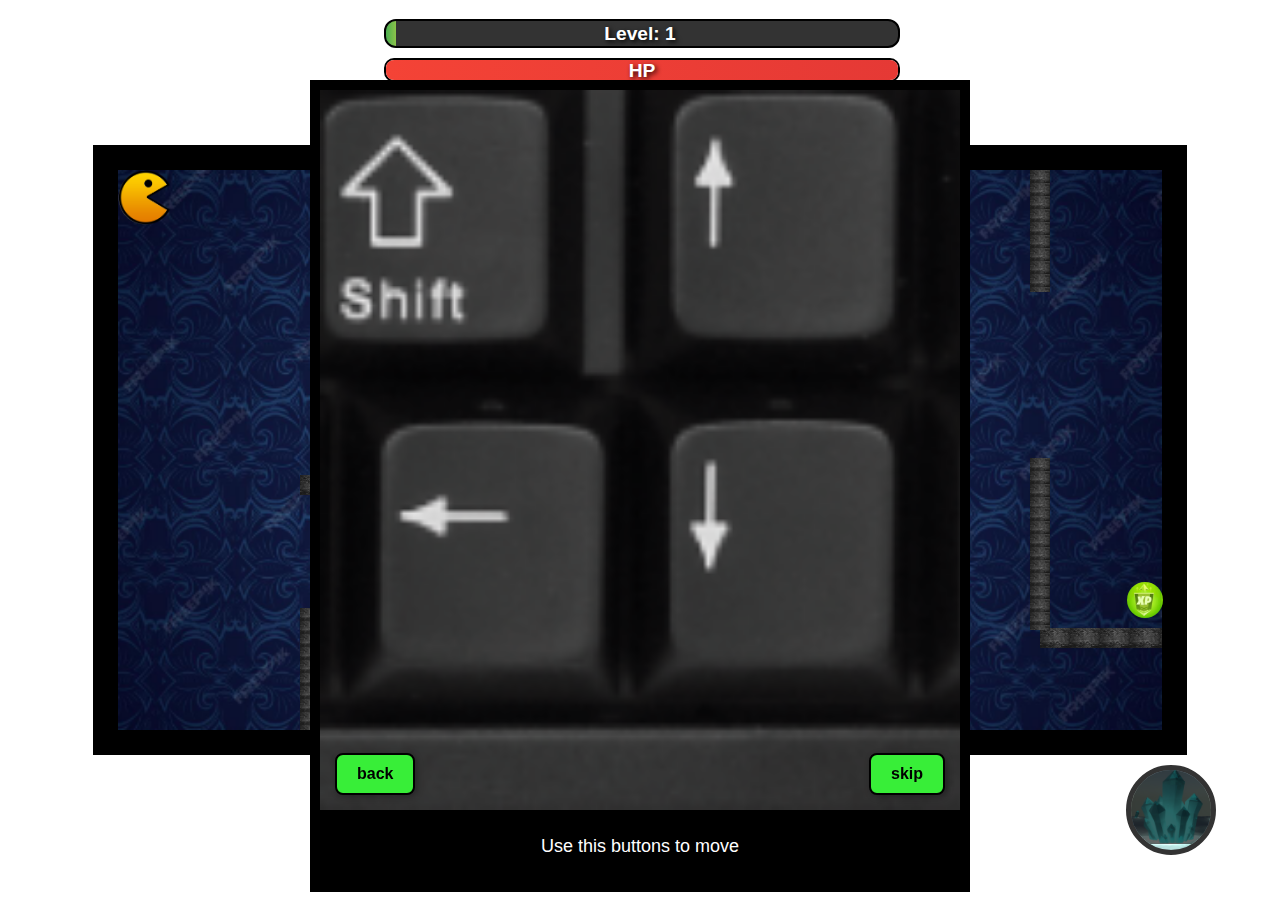
<file: index.html>
<!DOCTYPE html>
<html lang="en">
<head>
    <meta charset="UTF-8">
    <meta name="viewport" content="width=device-width, initial-scale=1.0">
    <title>Document</title>
    <link rel="stylesheet" href="game_design.css">
</head>
<body>

    <div id="hud">
        <div id="level-display">
            <h2 id = "Level">Level: 1</h2>
        </div>
        <div id="xp-bar"> 
        <div id="xp-fill"> </div>
        </div>

        <div id="hp-container"> 
        <div id="hp-fill"> <h2 id = "HP">HP</h2> </div>
  </div>

   </div>

    <div id = "game1">
       <div id = "game2"></div> 
       <div ><img id = "pac"  src="images/pacman.png"></div>
       <div ><img id = "pac2"  src="images/pacman.png"></div>
       <div id = "tim"></div>
       <canvas id="dogus"></canvas>
       <div id = "dog"></div>
       <div id="dog_bar">
         <div id="dog-health-fill"></div>
        </div>

       <div ><img id = "bomb" src="images/bomb.png"></div>
       <canvas id ="explosion"></canvas>
       <canvas id ="main_character"></canvas>
       <canvas id ="bullet"></canvas>
     </div>
     <div id="special-button">
        <div class="overlay"></div>
    </div>

    <div id="fullscreen-overlay"></div>

        


     <script src=Game_interaktion.js></script>
</body>
</html>
</file>
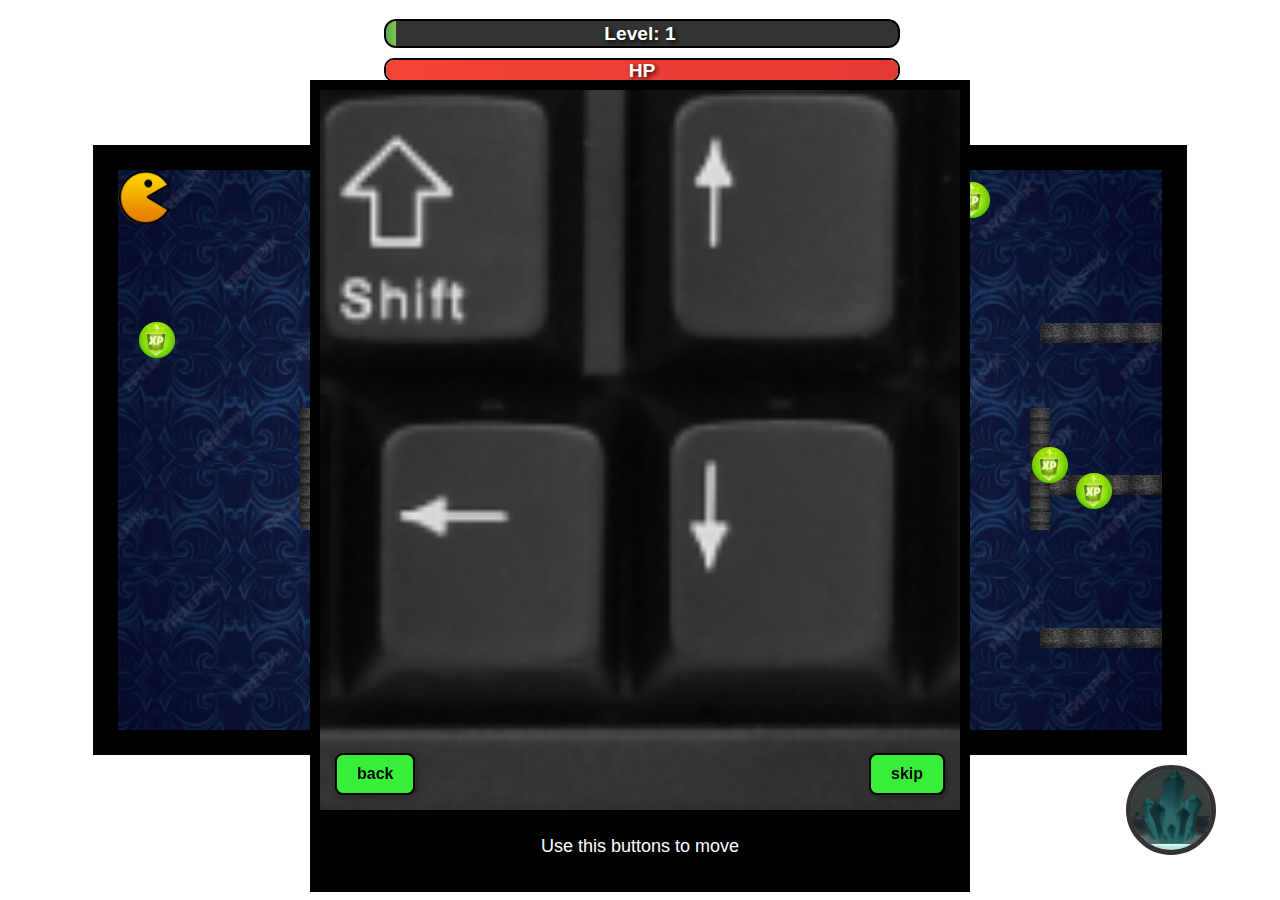
<file: Game_struktur.html>
<!DOCTYPE html>
<html lang="en">
<head>
    <meta charset="UTF-8">
    <meta name="viewport" content="width=device-width, initial-scale=1.0">
    <title>Document</title>
    <link rel="stylesheet" href="game_design.css">
</head>
<body>

    <div id="hud">
        <div id="level-display">
            <h2 id = "Level">Level: 1</h2>
        </div>
        <div id="xp-bar"> 
        <div id="xp-fill"> </div>
        </div>

        <div id="hp-container"> 
        <div id="hp-fill"> <h2 id = "HP">HP</h2> </div>
  </div>

   </div>

    <div id = "game1">
       <div id = "game2"></div> 
       <div ><img id = "pac"  src="images/pacman.png"></div>
       <div ><img id = "pac2"  src="images/pacman.png"></div>
       <div id = "tim"></div>
       <canvas id="dogus"></canvas>
       <div id = "dog"></div>
       <div id="dog_bar">
         <div id="dog-health-fill"></div>
        </div>

       <div ><img id = "bomb" src="images/bomb.png"></div>
       <canvas id ="explosion"></canvas>
       <canvas id ="main_character"></canvas>
       <canvas id ="bullet"></canvas>
     </div>
     <div id="special-button">
        <div class="overlay"></div>
    </div>

    <div id="fullscreen-overlay"></div>

        


     <script src=Game_interaktion.js></script>
</body>
</html>
</file>
<file: game_design.css>
body {
    background-image: url('images/background.jpg');
    background-size: cover;
    background-position: center; /* Das Bild in der Mitte des Containers platzieren */
    background-repeat: no-repeat; /* Verhindert das Wiederholen des Bildes */
    margin: 0;
    height: 100vh; /* Höhe des Viewports */
    display: flex;
    justify-content: center; /* Horizontale Zentrierung */
    align-items: center;     /* Vertikale Zentrierung */
}

#Level{
  position: absolute;
  top: 5%;              /* etwas Abstand vom oberen Rand */
  left: 50%;
  transform: translateX(-50%);
  z-index: 10;          /* sorgt dafür, dass die Überschrift vor dem Spiel liegt */
  text-align: center;



}

/* HUD-Container */
#hud {
  position: absolute;
  top: 1%;
  left: 50%;
  transform: translateX(-50%);
  text-align: center;
  width: 40vw;
  z-index: 10;
  font-family: sans-serif;
  color: white;
}

/* Level-Anzeige */
#level-display h2 {
  margin: 0;
  font-size: 1.2em;
  font-weight: bold;
  text-shadow: 2px 2px 5px black; /* lesbarer auf Hintergründen */
}

#hp-container h2 {
  margin: 0;
  font-size: 1.2em;
  font-weight: bold;
  text-shadow: 2px 2px 5px rgb(41, 3, 3); /* lesbarer auf Hintergründen */
}

/* XP-Leiste */
#xp-bar {
  margin-top: 10px;
  width: 100%;
  height: 25px;
  background-color: #333;      /* Hintergrund der Leiste */
  border: 2px solid #000;
  border-radius: 12px;
  overflow: hidden;            /* sorgt für abgerundete Kanten */
}

/* Füllung */
#xp-fill {
  width: 2%;                  /* Startwert: 2% XP */
  height: 100%;
  background: linear-gradient(90deg, #4caf50, #8bc34a);
  transition: width 0.3s ease; /* smooth beim Füllen */
}


/* Level-Text über der Bar */
#Level {
  position: absolute;
  width: 100%;
  text-align: center;
  color: white;
  font-weight: bold;
  top: 0;
  line-height: 50px; /* exakt Höhe der Bar */
  pointer-events: none; /* Text klickbar-frei */
}

/* Health-Bar */
#hp-container {
  margin-top: 10px;
  width: 100%;
  height: 20px;
  background-color: #333;
  border: 2px solid #000;
  border-radius: 10px;
  overflow: hidden;
}

#hp-fill {
  width: 100%; /* Startwert volle Gesundheit */
  height: 100%;
  background: linear-gradient(90deg, #f44336, #e53935);
  transition: width 0.3s ease;
}

/* der Ice knopf */

#special-button {
  width: 80px;
  height: 80px;
  border-radius: 50%;
  position: absolute;
  bottom: 5%;
  right: 5%;
  background-image: url("images/Eis_btn.png"); /* dein Icon hier */
  background-size: cover;
  background-position: center;
  overflow: hidden; /* wichtig für Overlay */
  border: 5px solid #333;
  z-index: 10;
}

#special-button .overlay {
  position: absolute;
  top: 0;
  left: 0;
  width: 100%;
  height: 93%; /* Start: ganz bedeckt */
  background-color: rgba(0, 0, 0, 0.6); /* dunkler Schleier */
  transition: height 0.3s ease-out;
}

#fullscreen-overlay {
  position: fixed;
  top: 0;
  left: 0;
  width: 100vw;
  height: 100vh;
  background-image: url("images/frozen_pc.jpg"); /* dein transparentes Bild */
  background-size: cover;
  background-position: center;
  background-repeat: no-repeat;
  z-index: 1000; /* ganz oben */
  pointer-events: none; /* verhindert Klick-Blockade */
  opacity: 0;
  transition: opacity 0.5s ease;
}



#game1 {
    position: absolute; /* Das Container-Element wird absolut im Fenster positioniert */
    width: 80vw;  /* Setzt die Breite relativ zur Fenstergröße */
    height: 60vh;  /* Setzt die Höhe relativ zur Fenstergröße */
    background-image: url('images/background2.png');
    background-size: cover;  /* Skaliert das Bild so, dass der gesamte Container ausgefüllt wird */
    background-position: center;  /* Zentriert das Bild im Container */
    background-repeat: no-repeat;  /* Verhindert das Wiederholen des Hintergrunds */
    border: 25px solid black;
    padding: 10px;
    text-align: center;
    font-family: sans-serif;
    font-weight: bold;
    display: flex;
    justify-content: center; /* Horizontale Zentrierung des Inhalts im Container */
    align-items: center; /* Vertikale Zentrierung des Inhalts im Container */
    transform: translate(-50%, -50%); /* Verschiebt das Element um 50% seiner Breite und Höhe */
    top: 50%;  /* Positioniert das Element in der Mitte des Bildschirms */
    left: 50%; /* Positioniert das Element in der Mitte des Bildschirms */
}

.hindernis{
    position:absolute;
    background-color: brown;
    width: 100px;
    height: 15px;
    z-index: 2 ;

}


#game2{
    width: 6.5vw;
    aspect-ratio: 1 / 1;   /* Höhe = Breite */
    background-image: url('images/heal.png');
    background-size: cover;  /* Skaliert das Bild so, dass der gesamte Container ausgefüllt wird */
    background-position: center;  /* Zentriert das Bild im Container */
    background-repeat: no-repeat;  /* Verhindert das Wiederholen des Hintergrunds */
    border-radius: 15%;
    border: 2px solid black;
    padding: 10px;
    text-align: center;
    line-height: 100px;
    font-family: sans-serif;
    font-weight: bold;
    z-index: 5;

}

#pac{
    position:absolute;
    }
#pac2{
    position:absolute;
    }

#tim{
    position:absolute;
    z-index: 6;
}
#dog{
    position:absolute;
    z-index: 6;
}

/* dogus health bar */

#dogus {
  position: relative;  /* Referenzpunkt */
  display: block;
}

#dog_bar {
  position: absolute;
            /* über dem Canvas */
            /* horizontal zentrieren */
  transform: translateX(-50%);
  
  background: #444;
  border: 1px solid #222;
  border-radius: 4px;
  overflow: hidden;
}

#dog-health-fill {
  height: 100%;
  width: 100%;         /* volle Gesundheit */
  background: rgb(177, 196, 9);
  transition: width 0.2s linear;
}
</file>
